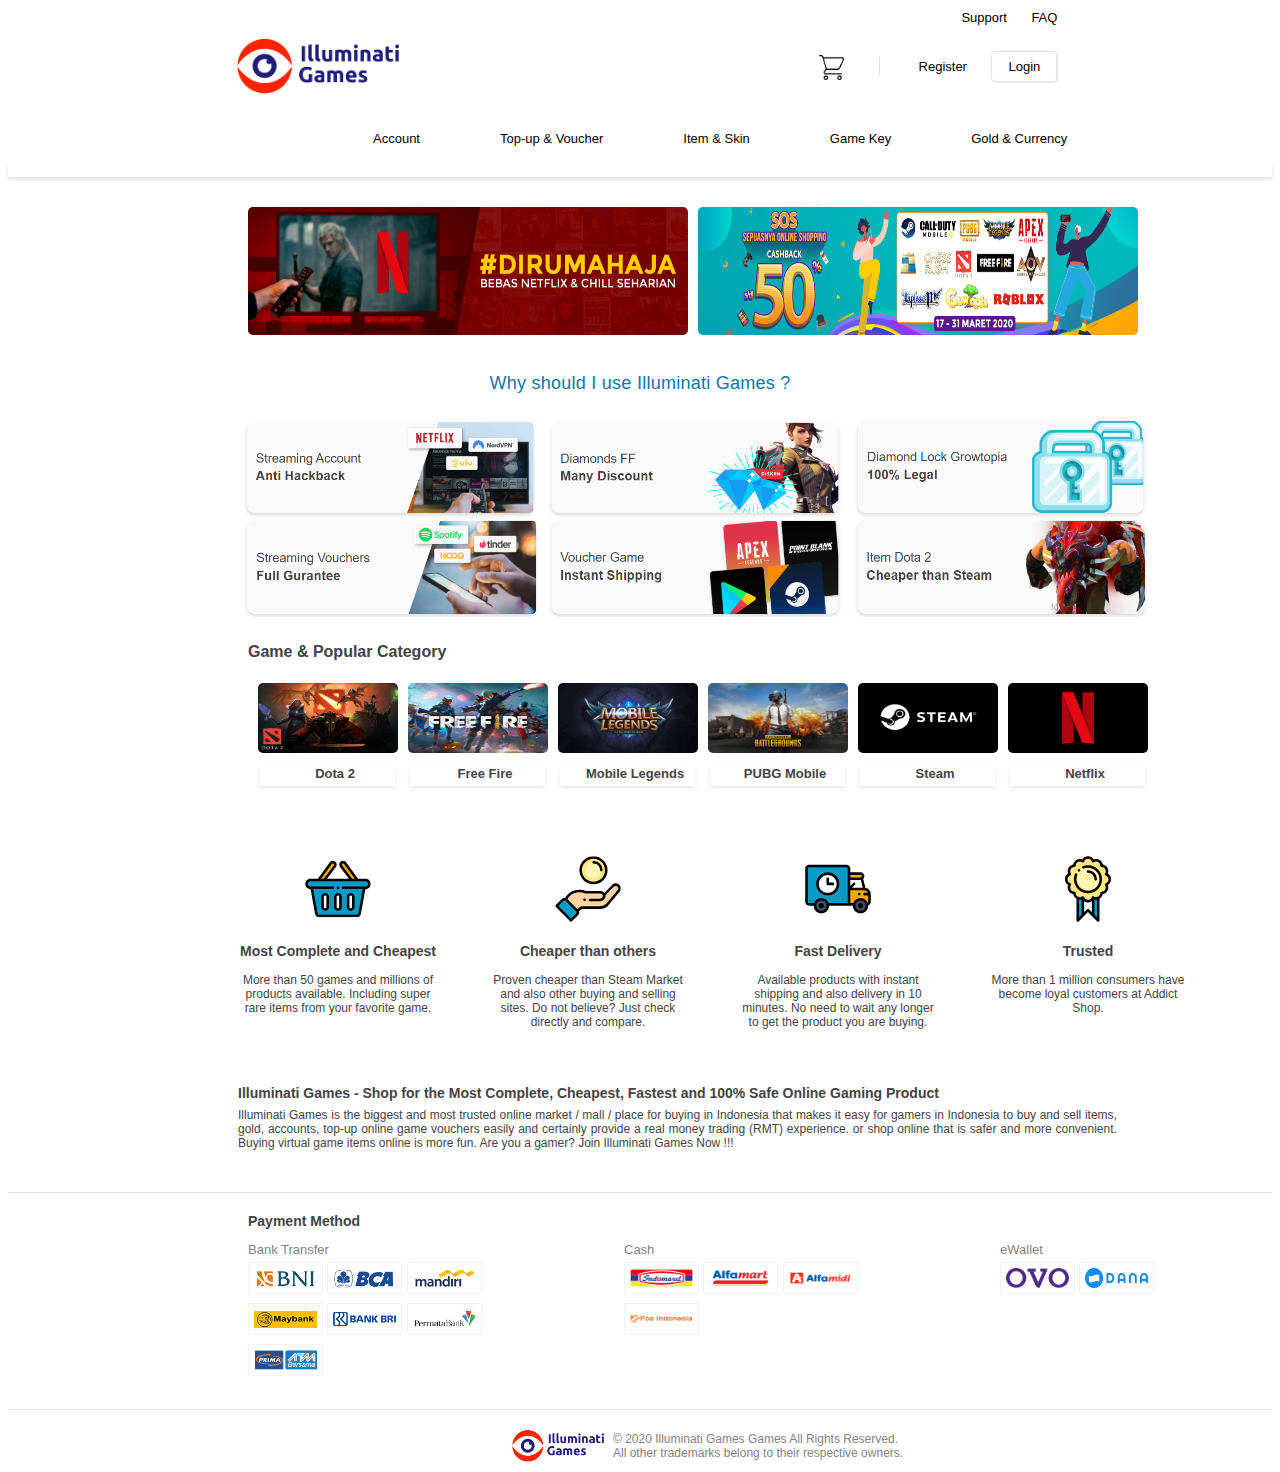
<file: index.html>
<!DOCTYPE html>
<html lang="en">
<head>
	<meta charset="UTF-8">
	<title>Illuminati Games</title>
	<script>document.write('<script src="http://' + (location.host || 'localhost').split(':')[0] + ':35729/livereload.js?snipver=1"></' + 'script>')</script>
	<link rel="shortcut icon" href="img/icon.png" />
	<link rel="stylesheet" type="text/css" href="css/style.css">
	<link rel="stylesheet" type="text/css" href="css/responsive.css">
	<link rel="stylesheet" type="text/css" href="css/banner-slide-index.css">
</head>
<body>
	<div class="container">
		<!-- HEADER -->
		<div class="header">
			<div class="header-top">
				<a href="support.html">Support</a>
				<a href="faq.html">FAQ</a>
			</div>
			<div class="header-left">
				<a href="index.html"><img src="img/illuminati-games.png" alt="illuminati-games"></a>
			</div>
			<div class="header-right">
				<a href="login.html"><img src="img/icon-cart.png" alt="login"></a> 
				<p class="vertical-line"></p>
				<a href="register.html" class="register">Register</a>
				<a href="login.html" class="login">Login</a>
			</div>
		</div>

		<!-- NAVBAR -->
		<div class="navbar">
			<div class="menu-1">
				<a href="account.html">Account</a>
			</div>
			<div class="menu-2">
				<a href="topup-voucher.html">Top-up & Voucher</a>
			</div>
			<div class="menu-3">
				<a href="item-skin.html">Item & Skin</a>
			</div>
			<div class="menu-4">
				<a href="game-key.html">Game Key</a>
			</div>
			<div class="menu-5">
				<a href="gold-currency.html">Gold & Currency</a>
			</div>
		</div>

		<!-- BOTTOM BORDER --> 
		<div id="border-limit">
			<p></p>
		</div>

		<!-- BANNER SLIDE -->
		<div class="slideshow">
			<div class="slide-left">
				<img class="slide" src="img/banner/banner-netflix.png" alt="net-flix">
				<img class="slide" src="img/banner/banner-ml.png" alt="mobile-legends">		
			</div>
			<div class="slide-right">
				<img class="slide2" src="img/banner/banner-ovo.png" alt="ovo">
				<img class="slide2" src="img/banner/banner-robux.png" alt="robux">
			</div>
		</div>

		<!-- REASON TEXT -->
		<div class="reason-border">
			<p>Why should I use Illuminati Games ?</p>
		</div>

		<!-- REASON BORDER PICTURE -->
		<div class="flex-border">
			<div class="border1">
				<div class="flex-1">
					<img src="img/flex-banner/flex1.png" alt="flex1">
				</div>
				<div class="flex-2">				
					<img src="img/flex-banner/flex2.png" alt="flex2">
				</div>
			</div>
			<div class="border2">
				<div class="flex-3">				
					<img src="img/flex-banner/flex3.png" alt="flex3">
				</div>
				<div class="flex-4">				
					<img src="img/flex-banner/flex4.png" alt="flex4">
				</div>
			</div>
			<div class="border3">
				<div class="flex-5">				
					<img src="img/flex-banner/flex5.png" alt="flex5">
				</div>
				<div class="flex-6">				
					<img src="img/flex-banner/flex6.png" alt="flex6">
				</div>
			</div>
		</div>
		
		<!-- CATEGORY -->
		<div class="category">
			<h4>Game & Popular Category</h4>
			<div class="list">
				<div class="image1">
					<a href="item-skin.html"><img src="img/top-category/dota-2.jpg" alt="dota2"></a>
					<p>Dota 2</p>
				</div>
				<div class="image2">
					<a href="account.html"><img src="img/top-category/free-fire.jpg" alt="free-fire"></a>
					<p>Free Fire</p>
				</div>
				<div class="image3">
					<a href="account.html"><img src="img/top-category/mobile-legends.jpg" alt="mobile-legends"></a>
					<p>Mobile Legends</p>
				</div>
				<div class="image4">
					<a href="account.html"><img src="img/top-category/pubg.jpg" alt="pubg"></a>
					<p>PUBG Mobile</p>
				</div>
				<div class="image5">
					<a href=""><img src="img/top-category/steam.jpg" alt="steam"></a>
					<p>Steam</p>
				</div>
				<div class="image6">
					<a href="topup-voucher.html"><img src="img/top-category/net-flix.png" alt="net-flix"></a>
					<p>Netflix</p>
				</div>
			</div>
		</div>

		<!-- TRUST -->
		<div class="trust">
			<div class="list1">
				<img src="img/advantage/cart.svg" alt="cart">
				<p class="title">Most Complete and Cheapest</p>
				<p class="desc">More than 50 games and millions of products available. Including super rare items from your favorite game.</p>
			</div>
			<div class="list2">
				<img src="img/advantage/cheap.svg" alt="cheap">
				<p class="title">Cheaper than others</p>
				<p class="desc">Proven cheaper than Steam Market and also other buying and selling sites. Do not believe? Just check directly and compare.</p>
			</div>
			<div class="list3">
				<img src="img/advantage/fast.svg" alt="fast">
				<p class="title">Fast Delivery</p>
				<p class="desc">Available products with instant shipping and also delivery in 10 minutes. No need to wait any longer to get the product you are buying.</p>
			</div>
			<div class="list4">
				<img src="img/advantage/trust.svg" alt="trust">
				<p class="title">Trusted</p>
				<p class="desc">More than 1 million consumers have become loyal customers at Addict Shop.</p>
			</div>
		</div>
		
		<!-- BRIEF INFO -->
		<div class="brief-info">
			<p class="title">Illuminati Games - Shop for the Most Complete, Cheapest, Fastest and 100% Safe Online Gaming Product</p>
			<p class="desc">Illuminati Games is the biggest and most trusted online market / mall / place for buying in Indonesia that makes it easy for gamers in Indonesia to buy and sell items, gold, accounts, top-up online game vouchers easily and certainly provide a real money trading (RMT) experience. or shop online that is safer and more convenient. Buying virtual game items online is more fun. Are you a gamer? Join Illuminati Games Now !!!</p>
		</div>
		
		<!-- FOOTER -->
		<div class="footer">
			<div class="payment">
				<p class="title">Payment Method</p>
				<div class="bank">
					<p>Bank Transfer</p>
					<img src="img/bank/bni.png" alt="bni">
					<img src="img/bank/bca.png" alt="bca">
					<img src="img/bank/mandiri.png" alt="mandiri">
					<img src="img/bank/maybank.png" alt="maybank">
					<img src="img/bank/bri.png" alt="maybank">
					<img src="img/bank/permatabank.png" alt="permatabank">
					<img src="img/bank/atm-bersama.png" alt="atm-bersama">
				</div>
				<div class="cash">
					<p>Cash</p>
					<img src="img/cash/logo-indomaret.png" alt="indomaret">
					<img src="img/cash/alfamart.png" alt="alfamart">
					<img src="img/cash/logo-alfamidi.png" alt="alfamidi">
					<img src="img/cash/logo-posindo.png" alt="pos-indo">
				</div>
				<div class="e-wallet">
					<p>eWallet</p>
					<img src="img/wallet/ovo.png" alt="ovo">
					<img src="img/wallet/dana.png" alt="dana">
				</div>
			</div>
			<!-- BRIEF US -->
			<div class="brief-us">
				<div class="logo">
					<a href="index.html"><img src="img/illuminati-footer.png" alt="illuminati-games"></a>
					<p class="about">&copy; 2020 Illuminati Games Games All Rights Reserved.<br>
					All other trademarks belong to their respective owners.</p>
				</div>
			</div>
		</div>
	</div>
	<script src="js/banner-slide-index.js"></script>
</body>
</html>
</file>
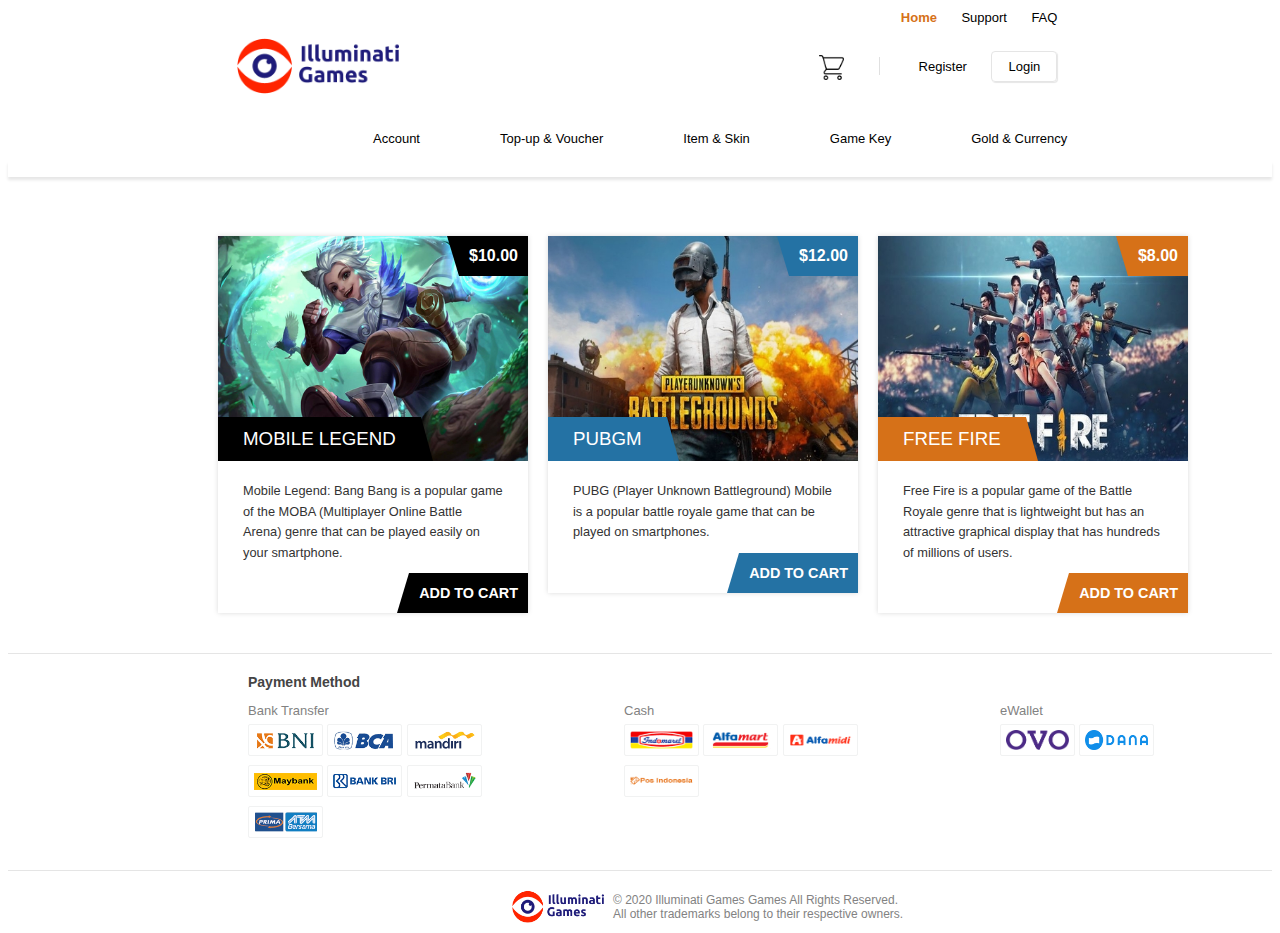
<file: account.html>
<!DOCTYPE html>
<html lang="en">
<head>
	<meta charset="UTF-8">
	<title>Illuminati Games</title>
	<script>document.write('<script src="http://' + (location.host || 'localhost').split(':')[0] + ':35729/livereload.js?snipver=1"></' + 'script>')</script>
	<link rel="shortcut icon" href="img/icon.png" />
	<link rel="stylesheet" type="text/css" href="css/style.css">
	<link rel="stylesheet" type="text/css" href="css/shop-cart.css">
	<link rel="stylesheet" type="text/css" href="css/responsive.css">
</head>
<body>
	<div class="container">
		<!-- HEADER -->
		<div class="header">
			<div class="header-top">
				<a class="home" href="index.html">Home</a>
				<a href="support.html">Support</a>
				<a href="faq.html">FAQ</a>
			</div>
			<div class="header-left">
				<a href="index.html"><img src="img/illuminati-games.png" alt="illuminati-games"></a>
			</div>
			<div class="header-right">
				<a href="login.html"><img src="img/icon-cart.png" alt="icon-cart"></a> 
				<p class="vertical-line"></p>
				<a href="register.html" class="register">Register</a>
				<a href="login.html" class="login">Login</a>
			</div>
		</div>

		<!-- NAVBAR -->
		<div class="navbar">
			<div class="menu-1">
				<a href="account.html">Account</a>
			</div>
			<div class="menu-2">
				<a href="topup-voucher.html">Top-up & Voucher</a>
			</div>
			<div class="menu-3">
				<a href="item-skin.html">Item & Skin</a>
			</div>
			<div class="menu-4">
				<a href="game-key.html">Game Key</a>
			</div>
			<div class="menu-5">
				<a href="gold-currency.html">Gold & Currency</a>
			</div>
		</div>

		<!-- BOTTOM BORDER --> 
		<div id="border-limit">
			<p></p>
		</div>

		<!-- ACCOUNT CART -->
		<div class="list-cart">
			<figure class="list">
			  <img src="img/account/mobile-legend.jpg" alt="mobile-legend"/>
			  <div class="price">$10.00</div>
			  <figcaption>
			    <h3>Mobile Legend</h3>
			    <p>
			      Mobile Legend: Bang Bang is a popular game of the MOBA (Multiplayer Online Battle Arena) genre that can be played easily on your smartphone.
			    </p><a href="#">Add to Cart</a>
			  </figcaption>
			</figure>
			<figure class="list blue">
			  <img src="img/account/pubgm.jpg" alt="pubgm"/>
			  <div class="price">$12.00</div>
			  <figcaption>
			    <h3>PUBGM</h3>
			    <p>
			      PUBG (Player Unknown Battleground) Mobile is a popular battle royale game that can be played on smartphones.
			    </p><a href="#">Add to Cart</a>
			  </figcaption>
			</figure>
			<figure class="list orange">
			  <img src="img/account/free-fire.jpg" alt="free-fire"/>
			  <div class="price">$8.00</div>
			  <figcaption>
			    <h3>Free Fire</h3>
			    <p>
			      Free Fire is a popular game of the Battle Royale genre that is lightweight but has an attractive graphical display that has hundreds of millions of users.
			    </p><a href="#">Add to Cart</a>
			  </figcaption>
			</figure>
		</div>

		<!-- FOOTER -->
		<div class="footer">
			<div class="payment">
				<p class="title">Payment Method</p>
				<div class="bank">
					<p>Bank Transfer</p>
					<img src="img/bank/bni.png" alt="bni">
					<img src="img/bank/bca.png" alt="bca">
					<img src="img/bank/mandiri.png" alt="mandiri">
					<img src="img/bank/maybank.png" alt="maybank">
					<img src="img/bank/bri.png" alt="maybank">
					<img src="img/bank/permatabank.png" alt="permatabank">
					<img src="img/bank/atm-bersama.png" alt="atm-bersama">
				</div>
				<div class="cash">
					<p>Cash</p>
					<img src="img/cash/logo-indomaret.png" alt="indomaret">
					<img src="img/cash/alfamart.png" alt="alfamart">
					<img src="img/cash/logo-alfamidi.png" alt="alfamidi">
					<img src="img/cash/logo-posindo.png" alt="pos-indo">
				</div>
				<div class="e-wallet">
					<p>eWallet</p>
					<img src="img/wallet/ovo.png" alt="ovo">
					<img src="img/wallet/dana.png" alt="dana">
				</div>
			</div>
			<!-- BRIEF US -->
			<div class="brief-us">
				<div class="logo">
					<a href="index.html"><img src="img/illuminati-footer.png" alt="illuminati-games"></a>
					<p class="about">&copy; 2020 Illuminati Games Games All Rights Reserved.<br>
					All other trademarks belong to their respective owners.</p>
				</div>
			</div>
		</div>
	</div>
</body>
</html>
</file>
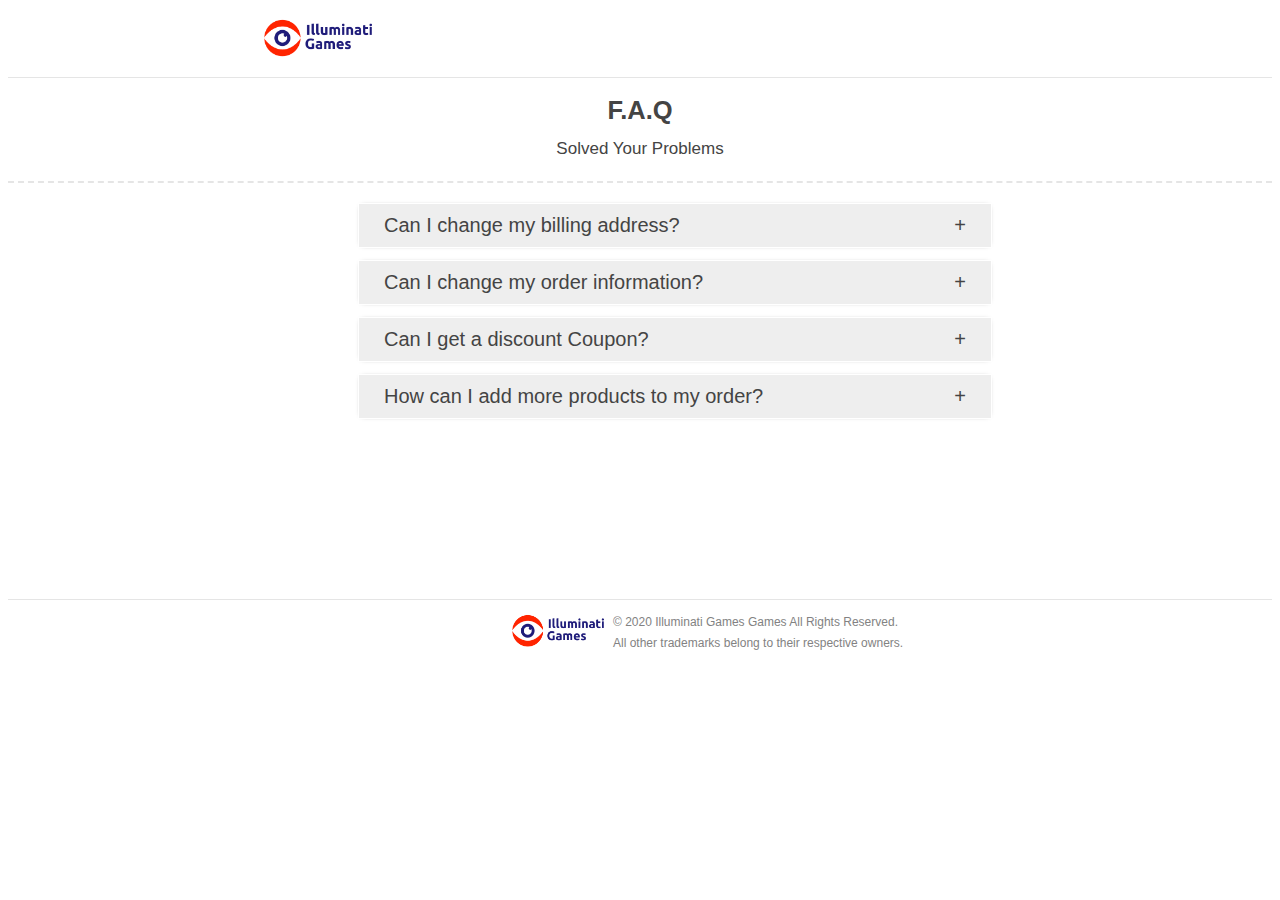
<file: faq.html>
<!DOCTYPE html>
<html lang="en">
<head>
  <meta charset="UTF-8">
  <title>Illuminati Games</title>
  <script>document.write('<script src="http://' + (location.host || 'localhost').split(':')[0] + ':35729/livereload.js?snipver=1"></' + 'script>')</script>
  <link rel="stylesheet" type="text/css" href="css/faq.css">
  <link rel="shortcut icon" href="img/icon.png" />
</head>
<body>
  <div class="container">
    <!-- HEADER -->
    <div class="header">
      <a href="index.html"><img class="logo" src="img/illuminati-games.png" alt="illuminati-games"></a>
    </div>

    <!-- BREAK -->
    <div class="border-header"></div>
    
    <!-- FAQ -->
    <div class="faq-title">
      <h2>F.A.Q</h2>
      <p>Solved Your Problems</p>
    </div>
    
    <div class="list-wrapper">
        <button class="list">Can I change my billing address?</button>
        <div class="details">
          <p>Yes you can, provided your order has not been shipped. Mail us at cs.illuminati@games.com to change your order information. Please note that after your order is shipped you cannot change any details on your order.</p>
        </div>
    </div>
    <div class="list-wrapper">
        <button class="list">Can I change my order information?</button>
        <div class="details">
          <p>Mail us at cs.illuminati@games.com to change your order information. Please note that after your order is shipped you cannot change any details on your order.</p>
        </div>
    </div>
    <div class="list-wrapper">
        <button class="list">Can I get a discount Coupon?</button>
        <div class="details">
            <p>If you have received any discount Coupon on your email, you may use the same. You also have access to the Sale Section on the Website. Apart from that, there are no discount Offers currently available.
            </p>
        </div>
    </div>
    <div class="list-wrapper">
        <button class="list">How can I add more products to my order?</button>
        <div class="details">
            <p>Mail us at cs.illuminati@games.com & to add more products to your order before your order is shipped.
            </p>
        </div>
    </div>

    <!-- FOOTER -->
    <div class="footer">
      <div class="brief-us">
        <div class="logo">
          <a href="index.html"><img src="img/illuminati-footer.png" alt="illuminati-games"></a>
          <p class="about">&copy; 2020 Illuminati Games Games All Rights Reserved.<br>
          All other trademarks belong to their respective owners.</p>
        </div>
      </div>
    </div>
  </div>
  <script src="js/faq.js"></script>
</body>
</html>
</file>
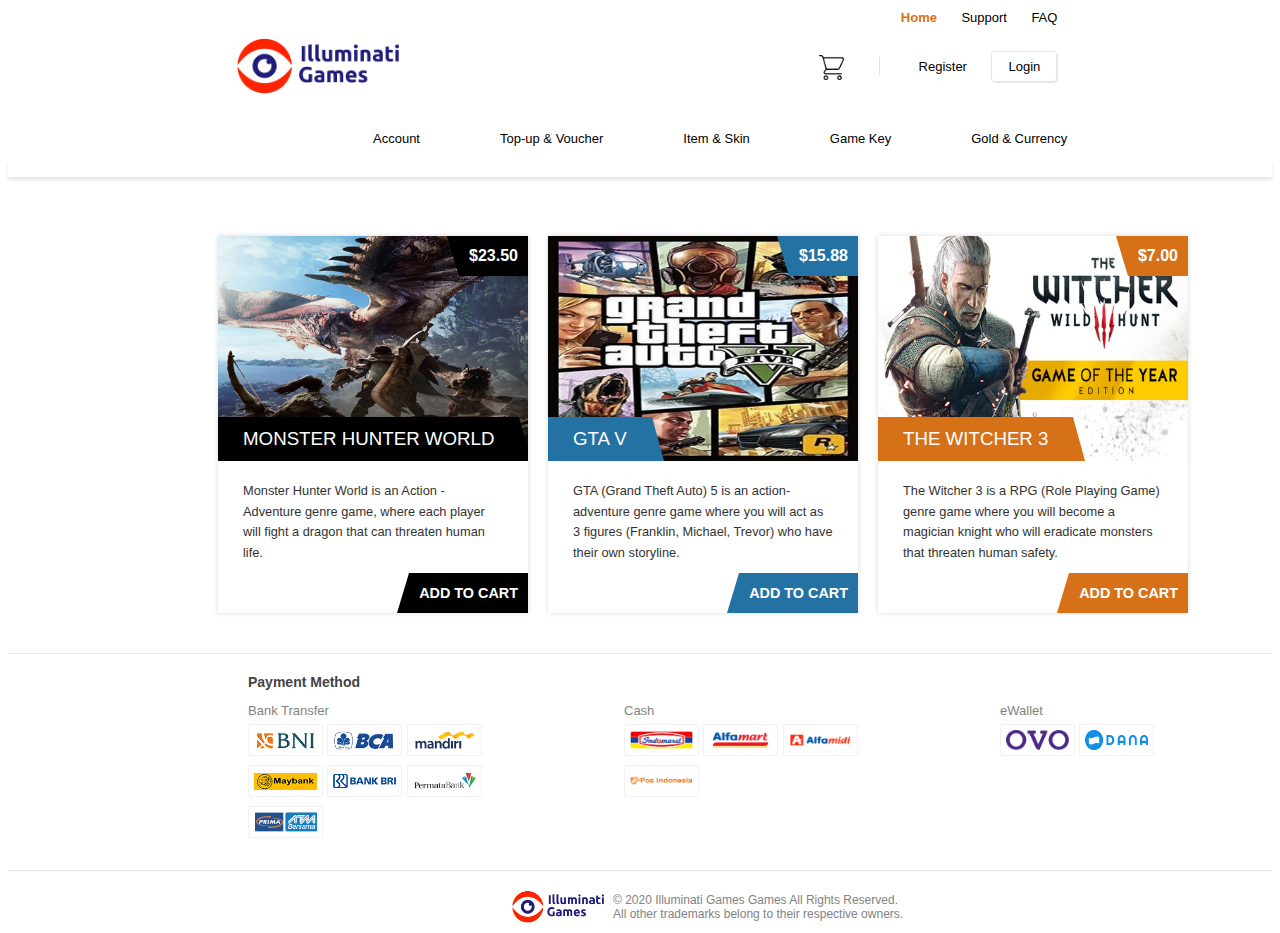
<file: game-key.html>
<!DOCTYPE html>
<html lang="en">
<head>
	<meta charset="UTF-8">
	<title>Illuminati Games</title>
	<script>document.write('<script src="http://' + (location.host || 'localhost').split(':')[0] + ':35729/livereload.js?snipver=1"></' + 'script>')</script>
	<link rel="shortcut icon" href="img/icon.png" />
	<link rel="stylesheet" type="text/css" href="css/style.css">
	<link rel="stylesheet" type="text/css" href="css/shop-cart.css">
	<link rel="stylesheet" type="text/css" href="css/responsive.css">
</head>
<body>
	<div class="container">
		<!-- HEADER -->
		<div class="header">
			<div class="header-top">
				<a class="home" href="index.html">Home</a>
				<a href="support.html">Support</a>
				<a href="faq.html">FAQ</a>
			</div>
			<div class="header-left">
				<a href="index.html"><img src="img/illuminati-games.png" alt="illuminati-games"></a>
			</div>
			<div class="header-right">
				<a href="login.html"><img src="img/icon-cart.png" alt="Cart"></a> 
				<p class="vertical-line"></p>
				<a href="register.html" class="register">Register</a>
				<a href="login.html" class="login">Login</a>
			</div>
		</div>

		<!-- NAVBAR -->
		<div class="navbar">
			<div class="menu-1">
				<a href="account.html">Account</a>
			</div>
			<div class="menu-2">
				<a href="topup-voucher.html">Top-up & Voucher</a>
			</div>
			<div class="menu-3">
				<a href="item-skin.html">Item & Skin</a>
			</div>
			<div class="menu-4">
				<a href="game-key.html">Game Key</a>
			</div>
			<div class="menu-5">
				<a href="gold-currency.html">Gold & Currency</a>
			</div>
		</div>

		<!-- BOTTOM BORDER --> 
		<div id="border-limit">
			<p></p>
		</div>

		<!-- ACCOUNT CART -->
		<div class="list-cart">
			<figure class="list">
			  <img src="img/game-key/mhw.jpg" alt="mhw"/>
			  <div class="price">$23.50</div>
			  <figcaption>
			    <h3>Monster Hunter World</h3>
			    <p>
			      Monster Hunter World is an Action - Adventure genre game, where each player will fight a dragon that can threaten human life.
			    </p><a href="#">Add to Cart</a>
			  </figcaption>
			</figure>
			<figure class="list blue">
			  <img src="img/game-key/gtav.jpg" alt="gtav"/>
			  <div class="price">$15.88</div>
			  <figcaption>
			    <h3>GTA V</h3>
			    <p>
			      GTA (Grand Theft Auto) 5 is an action-adventure genre game where you will act as 3 figures (Franklin, Michael, Trevor) who have their own storyline.
			    </p><a href="#">Add to Cart</a>
			  </figcaption>
			</figure>
			<figure class="list orange">
			  <img src="img/game-key/witcher3.jpg" alt="the-witcher-3"/>
			  <div class="price">$7.00</div>
			  <figcaption>
			    <h3>The Witcher 3</h3>
			    <p>
			      The Witcher 3 is a RPG (Role Playing Game) genre game where you will become a magician knight who will eradicate monsters that threaten human safety.
			    </p><a href="#">Add to Cart</a>
			  </figcaption>
			</figure>
		</div>

		<!-- FOOTER -->
		<div class="footer">
			<div class="payment">
				<p class="title">Payment Method</p>
				<div class="bank">
					<p>Bank Transfer</p>
					<img src="img/bank/bni.png" alt="bni">
					<img src="img/bank/bca.png" alt="bca">
					<img src="img/bank/mandiri.png" alt="mandiri">
					<img src="img/bank/maybank.png" alt="maybank">
					<img src="img/bank/bri.png" alt="maybank">
					<img src="img/bank/permatabank.png" alt="permatabank">
					<img src="img/bank/atm-bersama.png" alt="atm-bersama">
				</div>
				<div class="cash">
					<p>Cash</p>
					<img src="img/cash/logo-indomaret.png" alt="indomaret">
					<img src="img/cash/alfamart.png" alt="alfamart">
					<img src="img/cash/logo-alfamidi.png" alt="alfamidi">
					<img src="img/cash/logo-posindo.png" alt="pos-indo">
				</div>
				<div class="e-wallet">
					<p>eWallet</p>
					<img src="img/wallet/ovo.png" alt="ovo">
					<img src="img/wallet/dana.png" alt="dana">
				</div>
			</div>
			<!-- BRIEF US -->
			<div class="brief-us">
				<div class="logo">
					<a href="index.html"><img src="img/illuminati-footer.png" alt="illuminati-games"></a>
					<p class="about">&copy; 2020 Illuminati Games Games All Rights Reserved.<br>
					All other trademarks belong to their respective owners.</p>
				</div>
			</div>
		</div>
	</div>
	<script src="js/banner-slide-index.js"></script>
</body>
</html>
</file>
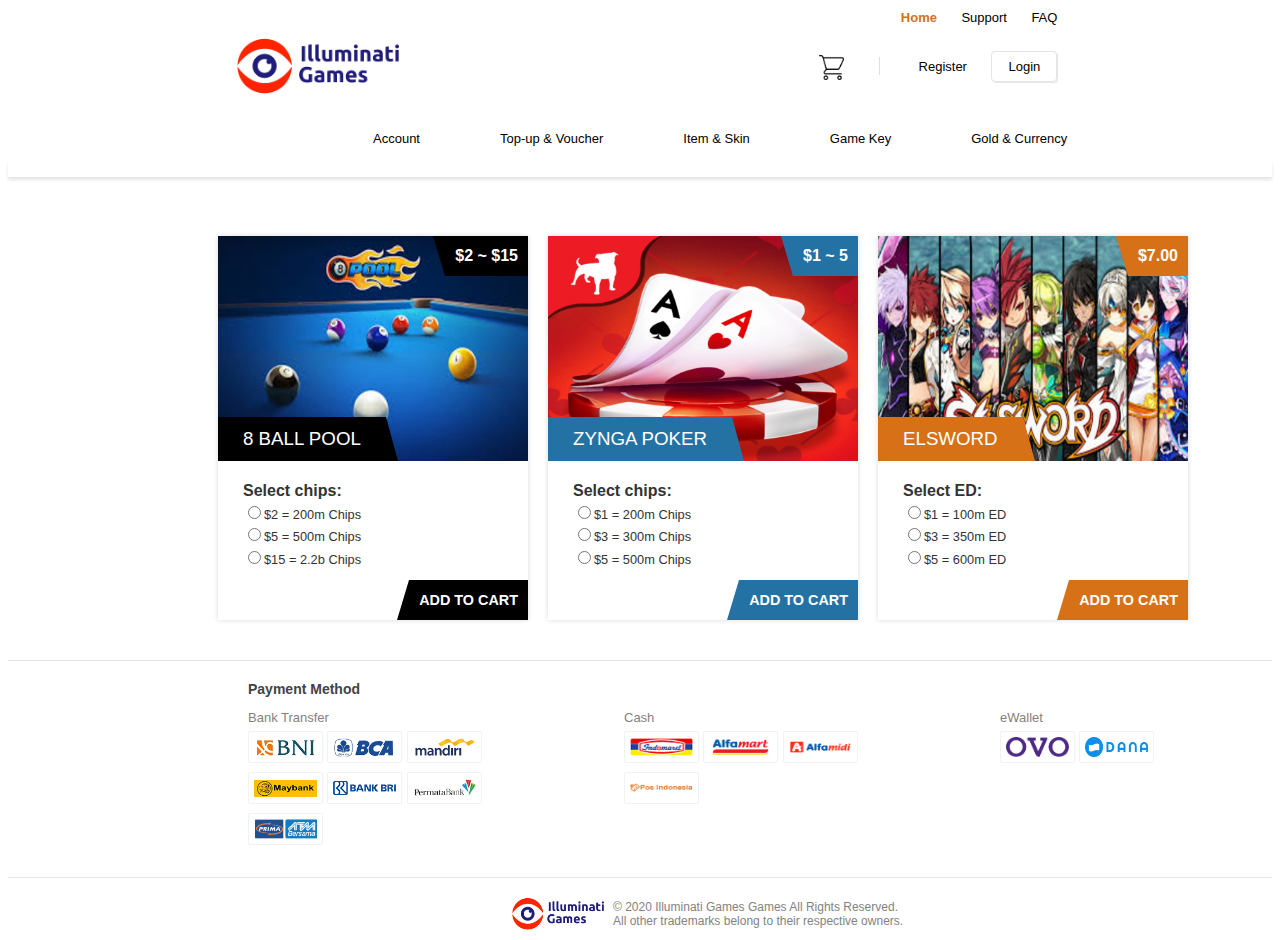
<file: gold-currency.html>
<!DOCTYPE html>
<html lang="en">
<head>
	<meta charset="UTF-8">
	<title>Illuminati Games</title>
	<script>document.write('<script src="http://' + (location.host || 'localhost').split(':')[0] + ':35729/livereload.js?snipver=1"></' + 'script>')</script>
	<link rel="shortcut icon" href="img/icon.png" />
	<link rel="stylesheet" type="text/css" href="css/style.css">
	<link rel="stylesheet" type="text/css" href="css/shop-cart.css">
	<link rel="stylesheet" type="text/css" href="css/responsive.css">
</head>
<body>
	<div class="container">
		<!-- HEADER -->
		<div class="header">
			<div class="header-top">
				<a class="home" href="index.html">Home</a>
				<a href="support.html">Support</a>
				<a href="faq.html">FAQ</a>
			</div>
			<div class="header-left">
				<a href="index.html"><img src="img/illuminati-games.png" alt="illuminati-games"></a>
			</div>
			<div class="header-right">
				<a href="login.html"><img src="img/icon-cart.png" alt="Cart"></a> 
				<p class="vertical-line"></p>
				<a href="register.html" class="register">Register</a>
				<a href="login.html" class="login">Login</a>
			</div>
		</div>

		<!-- NAVBAR -->
		<div class="navbar">
			<div class="menu-1">
				<a href="account.html">Account</a>
			</div>
			<div class="menu-2">
				<a href="topup-voucher.html">Top-up & Voucher</a>
			</div>
			<div class="menu-3">
				<a href="item-skin.html">Item & Skin</a>
			</div>
			<div class="menu-4">
				<a href="game-key.html">Game Key</a>
			</div>
			<div class="menu-5">
				<a href="gold-currency.html">Gold & Currency</a>
			</div>
		</div>

		<!-- BOTTOM BORDER --> 
		<div id="border-limit">
			<p></p>
		</div>

		<!-- ACCOUNT CART -->
		<div class="list-cart">
			<figure class="list">
			  <img src="img/gold-currency/8ball.jpg" alt="8-ball"/>
			  <div class="price">$2 ~ $15</div>
			  <figcaption>
			    <h3>8 Ball Pool</h3>
			    <p>
			    <label>Select chips:</label><br>
				<input type="radio" name="chips" value="2">$2 = 200m Chips<br>
				<input type="radio" name="chips" value="5">$5 = 500m Chips<br>
				<input type="radio" name="chips" value="15">$15 = 2.2b Chips
			    </p><a href="#">Add to Cart</a>
			  </figcaption>
			</figure>
			<figure class="list blue">
			  <img src="img/gold-currency/poker.jpg" alt="zynga-poker"/>
			  <div class="price">$1 ~ 5</div>
			  <figcaption>
			  	<h3>Zynga Poker</h3>
			    <p>
			    <label>Select chips:</label><br>
				<input type="radio" name="chips2" value="1">$1 = 200m Chips<br>
				<input type="radio" name="chips2" value="3">$3 = 300m Chips<br>
				<input type="radio" name="chips2" value="5">$5 = 500m Chips
			    </p><a href="#">Add to Cart</a>
			  </figcaption>
			</figure>
			<figure class="list orange">
			  <img src="img/gold-currency/elsword.jpg" alt="elsword"/>
			  <div class="price">$7.00</div>
			  <figcaption>
			  	<h3>Elsword</h3>
			    <p>
			    <label>Select ED:</label><br>
				<input type="radio" name="ed" value="1">$1 = 100m ED<br>
				<input type="radio" name="ed" value="3">$3 = 350m ED<br>
				<input type="radio" name="ed" value="5">$5 = 600m ED
			    </p><a href="#">Add to Cart</a>
			  </figcaption>
			</figure>
		</div>

		<!-- FOOTER -->
		<div class="footer">
			<div class="payment">
				<p class="title">Payment Method</p>
				<div class="bank">
					<p>Bank Transfer</p>
					<img src="img/bank/bni.png" alt="bni">
					<img src="img/bank/bca.png" alt="bca">
					<img src="img/bank/mandiri.png" alt="mandiri">
					<img src="img/bank/maybank.png" alt="maybank">
					<img src="img/bank/bri.png" alt="maybank">
					<img src="img/bank/permatabank.png" alt="permatabank">
					<img src="img/bank/atm-bersama.png" alt="atm-bersama">
				</div>
				<div class="cash">
					<p>Cash</p>
					<img src="img/cash/logo-indomaret.png" alt="indomaret">
					<img src="img/cash/alfamart.png" alt="alfamart">
					<img src="img/cash/logo-alfamidi.png" alt="alfamidi">
					<img src="img/cash/logo-posindo.png" alt="pos-indo">
				</div>
				<div class="e-wallet">
					<p>eWallet</p>
					<img src="img/wallet/ovo.png" alt="ovo">
					<img src="img/wallet/dana.png" alt="dana">
				</div>
			</div>
			<!-- BRIEF US -->
			<div class="brief-us">
				<div class="logo">
					<a href="index.html"><img src="img/illuminati-footer.png" alt="illuminati-games"></a>
					<p class="about">&copy; 2020 Illuminati Games Games All Rights Reserved.<br>
					All other trademarks belong to their respective owners.</p>
				</div>
			</div>
		</div>
	</div>
	<script src="js/banner-slide-index.js"></script>
</body>
</html>
</file>
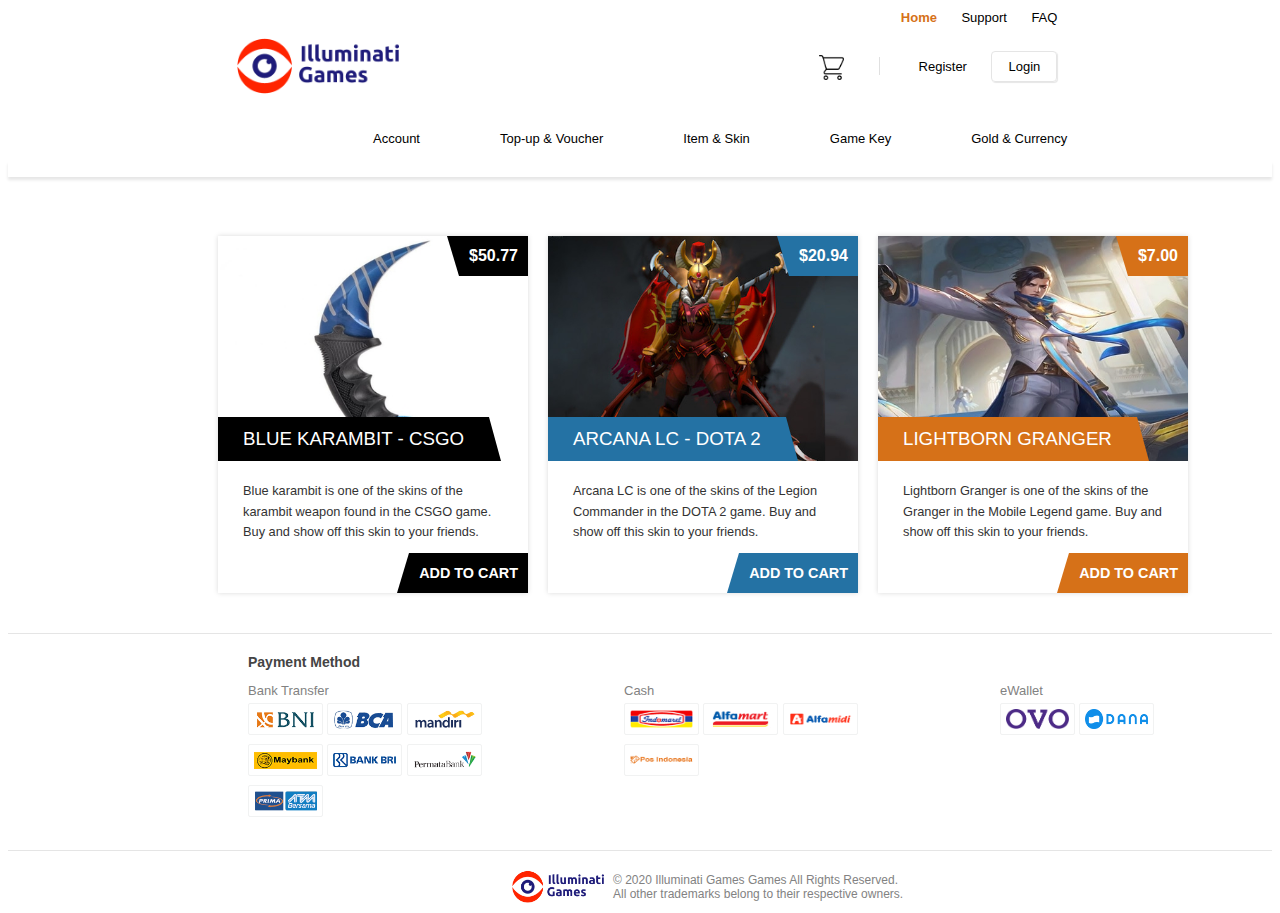
<file: item-skin.html>
<!DOCTYPE html>
<html lang="en">
<head>
	<meta charset="UTF-8">
	<title>Illuminati Games</title>
	<script>document.write('<script src="http://' + (location.host || 'localhost').split(':')[0] + ':35729/livereload.js?snipver=1"></' + 'script>')</script>
	<link rel="shortcut icon" href="img/icon.png" />
	<link rel="stylesheet" type="text/css" href="css/style.css">
	<link rel="stylesheet" type="text/css" href="css/shop-cart.css">
	<link rel="stylesheet" type="text/css" href="css/responsive.css">
</head>
<body>
	<div class="container">
		<!-- HEADER -->
		<div class="header">
			<div class="header-top">
				<a class="home" href="index.html">Home</a>
				<a href="support.html">Support</a>
				<a href="faq.html">FAQ</a>
			</div>
			<div class="header-left">
				<a href="index.html"><img src="img/illuminati-games.png" alt="illuminati-games"></a>
			</div>
			<div class="header-right">
				<a href="login.html"><img src="img/icon-cart.png" alt="Cart"></a> 
				<p class="vertical-line"></p>
				<a href="register.html" class="register">Register</a>
				<a href="login.html" class="login">Login</a>
			</div>
		</div>

		<!-- NAVBAR -->
		<div class="navbar">
			<div class="menu-1">
				<a href="account.html">Account</a>
			</div>
			<div class="menu-2">
				<a href="topup-voucher.html">Top-up & Voucher</a>
			</div>
			<div class="menu-3">
				<a href="item-skin.html">Item & Skin</a>
			</div>
			<div class="menu-4">
				<a href="game-key.html">Game Key</a>
			</div>
			<div class="menu-5">
				<a href="gold-currency.html">Gold & Currency</a>
			</div>
		</div>

		<!-- BOTTOM BORDER --> 
		<div id="border-limit">
			<p></p>
		</div>

		<!-- ACCOUNT CART -->
		<div class="list-cart">
			<figure class="list">
			  <img src="img/item-skin/karambit.jpg" alt="karambit"/>
			  <div class="price">$50.77</div>
			  <figcaption>
			    <h3>Blue Karambit - CSGO</h3>
			    <p>
			      Blue karambit is one of the skins of the karambit weapon found in the CSGO game. Buy and show off this skin to your friends.
			    </p><a href="#">Add to Cart</a>
			  </figcaption>
			</figure>
			<figure class="list blue">
			  <img src="img/item-skin/arcana-lc.jpg" alt="arcana-lc"/>
			  <div class="price">$20.94</div>
			  <figcaption>
			    <h3>Arcana LC - Dota 2</h3>
			    <p>
			      Arcana LC is one of the skins of the Legion Commander  in the DOTA 2 game. Buy and show off this skin to your friends.
			    </p><a href="#">Add to Cart</a>
			  </figcaption>
			</figure>
			<figure class="list orange">
			  <img src="img/item-skin/lightborn.jpg" alt="lightborn"/>
			  <div class="price">$7.00</div>
			  <figcaption>
			    <h3>Lightborn Granger</h3>
			    <p>
			      Lightborn Granger is one of the skins of the Granger  in the Mobile Legend game. Buy and show off this skin to your friends.
			    </p><a href="#">Add to Cart</a>
			  </figcaption>
			</figure>
		</div>

		<!-- FOOTER -->
		<div class="footer">
			<div class="payment">
				<p class="title">Payment Method</p>
				<div class="bank">
					<p>Bank Transfer</p>
					<img src="img/bank/bni.png" alt="bni">
					<img src="img/bank/bca.png" alt="bca">
					<img src="img/bank/mandiri.png" alt="mandiri">
					<img src="img/bank/maybank.png" alt="maybank">
					<img src="img/bank/bri.png" alt="maybank">
					<img src="img/bank/permatabank.png" alt="permatabank">
					<img src="img/bank/atm-bersama.png" alt="atm-bersama">
				</div>
				<div class="cash">
					<p>Cash</p>
					<img src="img/cash/logo-indomaret.png" alt="indomaret">
					<img src="img/cash/alfamart.png" alt="alfamart">
					<img src="img/cash/logo-alfamidi.png" alt="alfamidi">
					<img src="img/cash/logo-posindo.png" alt="pos-indo">
				</div>
				<div class="e-wallet">
					<p>eWallet</p>
					<img src="img/wallet/ovo.png" alt="ovo">
					<img src="img/wallet/dana.png" alt="dana">
				</div>
			</div>
			<!-- BRIEF US -->
			<div class="brief-us">
				<div class="logo">
					<a href="index.html"><img src="img/illuminati-footer.png" alt="illuminati-games"></a>
					<p class="about">&copy; 2020 Illuminati Games Games All Rights Reserved.<br>
					All other trademarks belong to their respective owners.</p>
				</div>
			</div>
		</div>
	</div>
	<script src="js/banner-slide-index.js"></script>
</body>
</html>
</file>
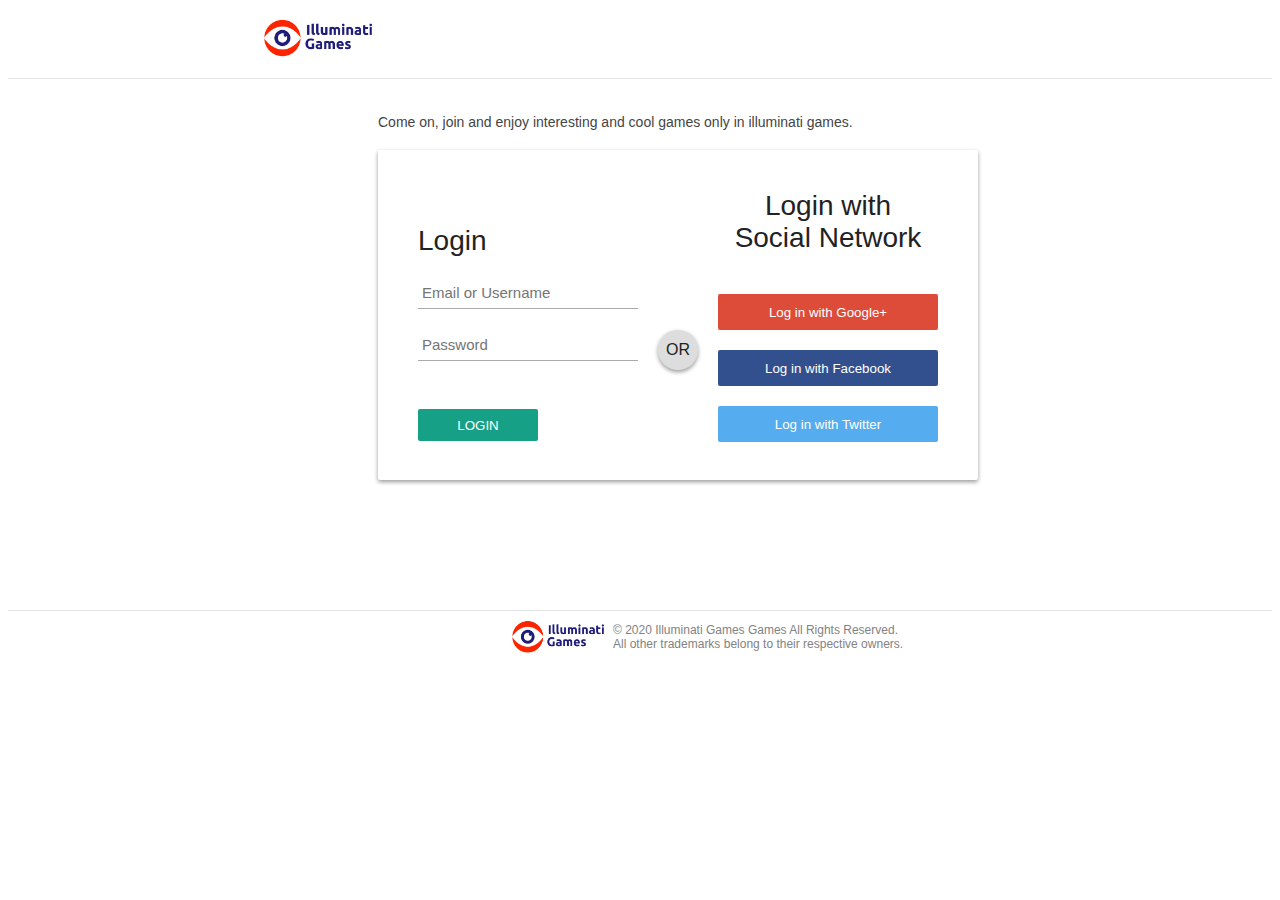
<file: login.html>
<!DOCTYPE html>
<html lang="en">
<head>
	<meta charset="UTF-8">
	<title>Illuminati Games</title>
	<script>document.write('<script src="http://' + (location.host || 'localhost').split(':')[0] + ':35729/livereload.js?snipver=1"></' + 'script>')</script>
	<link rel="stylesheet" type="text/css" href="css/login.css">
	<link rel="shortcut icon" href="img/icon.png" />
</head>
<body>
	<div class="container">
		<!-- HEADER -->
		<div class="header">
			<a href="index.html"><img class="logo" src="img/illuminati-games.png" alt="illuminati-games"></a>
		</div>

		<!-- BREAK -->
		<div class="border-header"></div>

		<p class="title-desc">Come on, join and enjoy interesting and cool games only in illuminati games.</p>
		
		<!-- login FORM -->
		<div id="login-form">
			<div class="left">
		    <h1>Login</h1>
			    <input type="text" name="username" placeholder="Email or Username"/>
			    <input type="password" name="password" placeholder="Password"/>
			    <input type="submit" name="signup_submit" value="login"/>
		  	</div>
		  	<div class="right">
			    <span class="loginwith">Login with<br/>Social Network</span>
			    <button class="social-signin google">Log in with Google+</button>
			    <button class="social-signin facebook">Log in with Facebook</button>
			    <button class="social-signin twitter">Log in with Twitter</button>
		  	</div>
		  <div class="or">OR</div>
		</div>
		
		<!-- FOOTER -->
		<div class="footer">
			<div class="brief-us">
				<div class="logo">
					<a href="index.html"><img src="img/illuminati-footer.png" alt="illuminati-games"></a>
					<p class="about">&copy; 2020 Illuminati Games Games All Rights Reserved.<br>
					All other trademarks belong to their respective owners.</p>
				</div>
			</div>
		</div>
	</div>
</body>
</html>
</file>
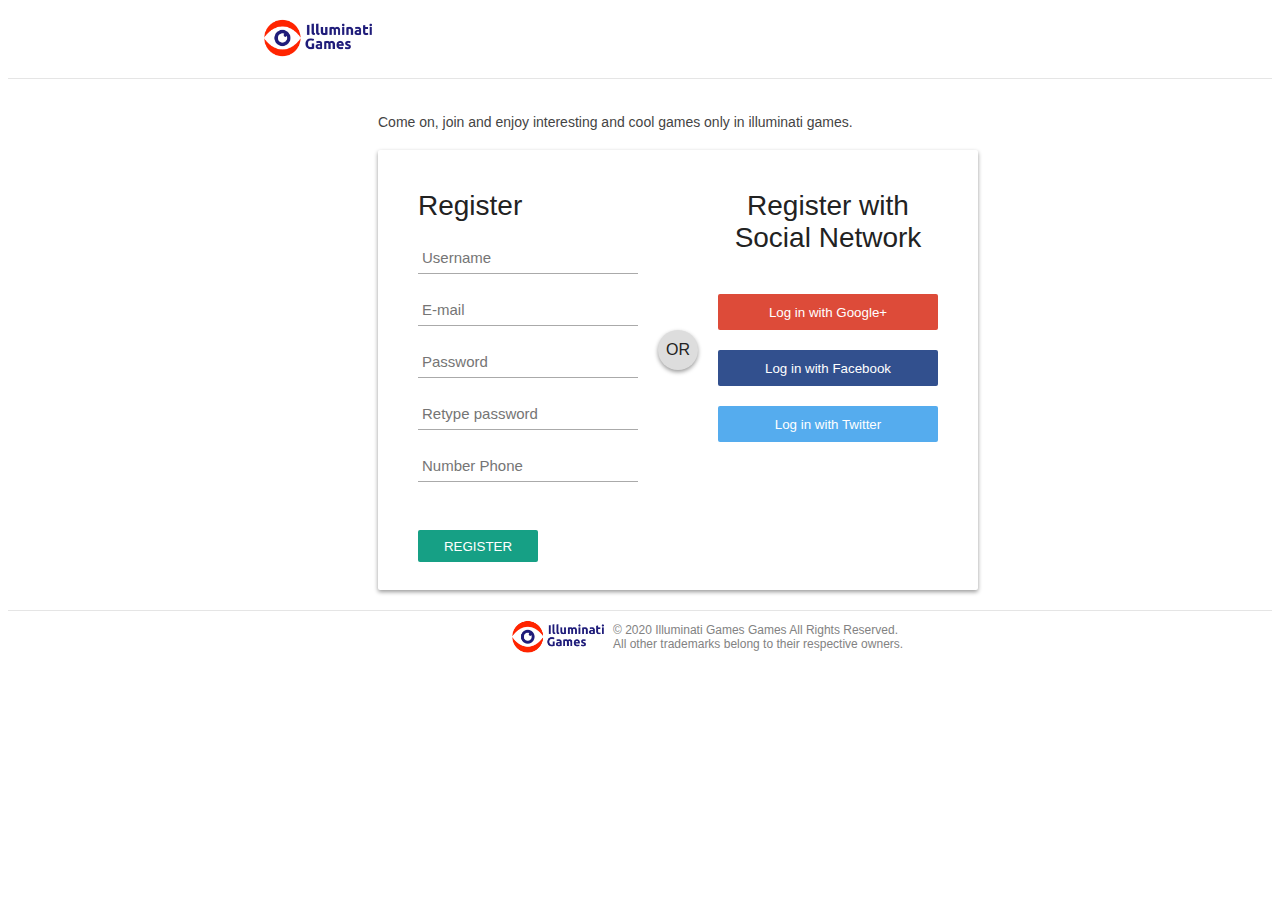
<file: register.html>
<!DOCTYPE html>
<html lang="en">
<head>
	<meta charset="UTF-8">
	<title>Illuminati Games</title>
	<script>document.write('<script src="http://' + (location.host || 'localhost').split(':')[0] + ':35729/livereload.js?snipver=1"></' + 'script>')</script>
	<link rel="stylesheet" type="text/css" href="css/register.css">
	<link rel="shortcut icon" href="img/icon.png" />
	<script type="text/javascript" src="js/jquery-3.5.0.min.js"></script>
    <script type="text/javascript" src="js/jquery.validate.min.js"></script>
</head>
<body>
	<div class="container">
		<!-- HEADER -->
		<div class="header">
			<a href="index.html"><img class="logo" src="img/illuminati-games.png" alt="illuminati-games"></a>
		</div>

		<!-- BREAK -->
		<div class="border-header"></div>

		<p class="title-desc">Come on, join and enjoy interesting and cool games only in illuminati games.</p>
		
		<!-- REGISTER FORM -->
		<div id="register-form">
			<div class="left">
		    <h1>Register</h1>
		    <form id="register">
			    <input type="text" name="username" placeholder="Username" class="required" title="Please input username..." />
			    <input type="text" name="email" placeholder="E-mail" class="required" title="Please input email..."/>
			    <input type="password" name="password" placeholder="Password" class="required" title="Please input password..."/>
			    <input type="password" name="password2" placeholder="Retype password" class="required" title="Please input password..."/>
			    <input type="text" name="phone" placeholder="Number Phone" class="required"/>
			    <input type="submit" name="signup_submit" value="Register"/>
			</form>
		  	</div>
		  	<div class="right">
			    <span class="registerwith">Register with<br/>Social Network</span>
			    <button class="social-signin google">Log in with Google+</button>
			    <button class="social-signin facebook">Log in with Facebook</button>
			    <button class="social-signin twitter">Log in with Twitter</button>
		  	</div>
		  <div class="or">OR</div>
		</div>
		
		<!-- FOOTER -->
		<div class="footer">
			<div class="brief-us">
				<div class="logo">
					<a href="index.html"><img src="img/illuminati-footer.png" alt="illuminati-games"></a>
					<p class="about">&copy; 2020 Illuminati Games Games All Rights Reserved.<br>
					All other trademarks belong to their respective owners.</p>
				</div>
			</div>
		</div>
	</div>
	<script type="text/javascript">
       $(document).ready(function(){
          $("#register").validate();
       });
    </script>
</body>
</html>
</file>
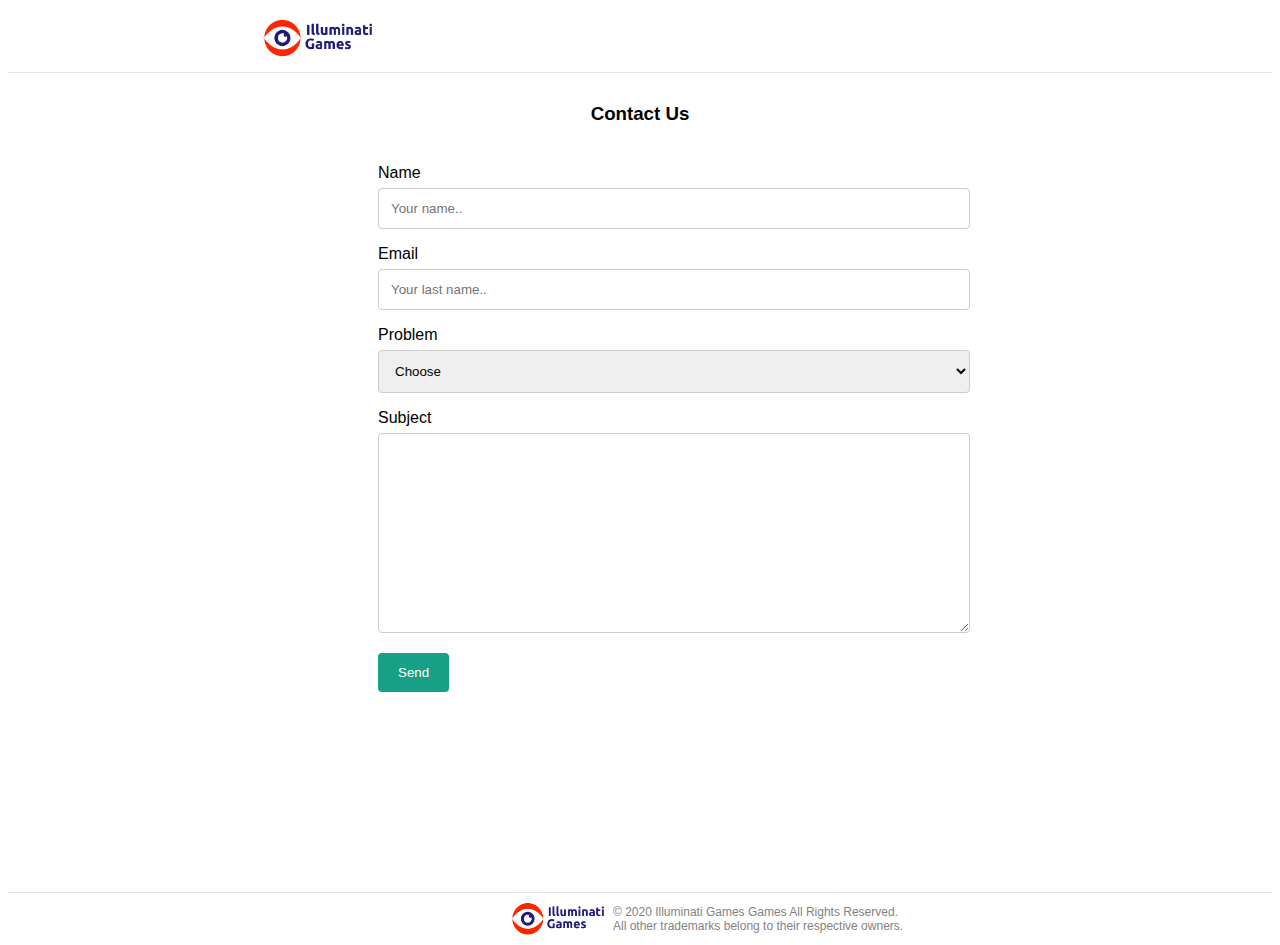
<file: support.html>
<!DOCTYPE html>
<html lang="en">
<head>
	<meta charset="UTF-8">
	<title>Illuminati Games</title>
	<script>document.write('<script src="http://' + (location.host || 'localhost').split(':')[0] + ':35729/livereload.js?snipver=1"></' + 'script>')</script>
	<link rel="stylesheet" type="text/css" href="css/support.css">
	<link rel="shortcut icon" href="img/icon.png" />
</head>
<body>
	<div class="container">
		<!-- HEADER -->
		<div class="header">
			<a href="index.html"><img class="logo" src="img/illuminati-games.png" alt="illuminati-games"></a>
		</div>

		<!-- BREAK -->
		<div class="border-header"></div>
		
		<!-- CONTACT US -->
		<h3>Contact Us</h3>

		<div class="contact-us">
		  <form>
		    <label for="name">Name</label>
		    <input type="text" id="name" name="name" placeholder="Your name..">

		    <label for="email">Email</label>
		    <input type="text" id="email" name="lastname" placeholder="Your last name..">

		    <label for="country">Problem</label>
		    <select id="country" name="country">
		    	<option value="account">Choose</option>
		      	<option value="account">Account</option>
		      	<option value="refund">Refund</option>
		      	<option value="usa">Transfer</option>
		      	<option value="etc">Etc...</option>
		    </select>

		    <label for="subject">Subject</label>
		    <textarea id="subject" name="subject" placeholder=""></textarea>

		    <input type="submit" value="Send">
		  </form>
		</div>
		
		<!-- FOOTER -->
		<div class="footer">
			<div class="brief-us">
				<div class="logo">
					<a href="index.html"><img src="img/illuminati-footer.png" alt="illuminati-games"></a>
					<p class="about">&copy; 2020 Illuminati Games Games All Rights Reserved.<br>
					All other trademarks belong to their respective owners.</p>
				</div>
			</div>
		</div>
	</div>
</body>
</html>
</file>
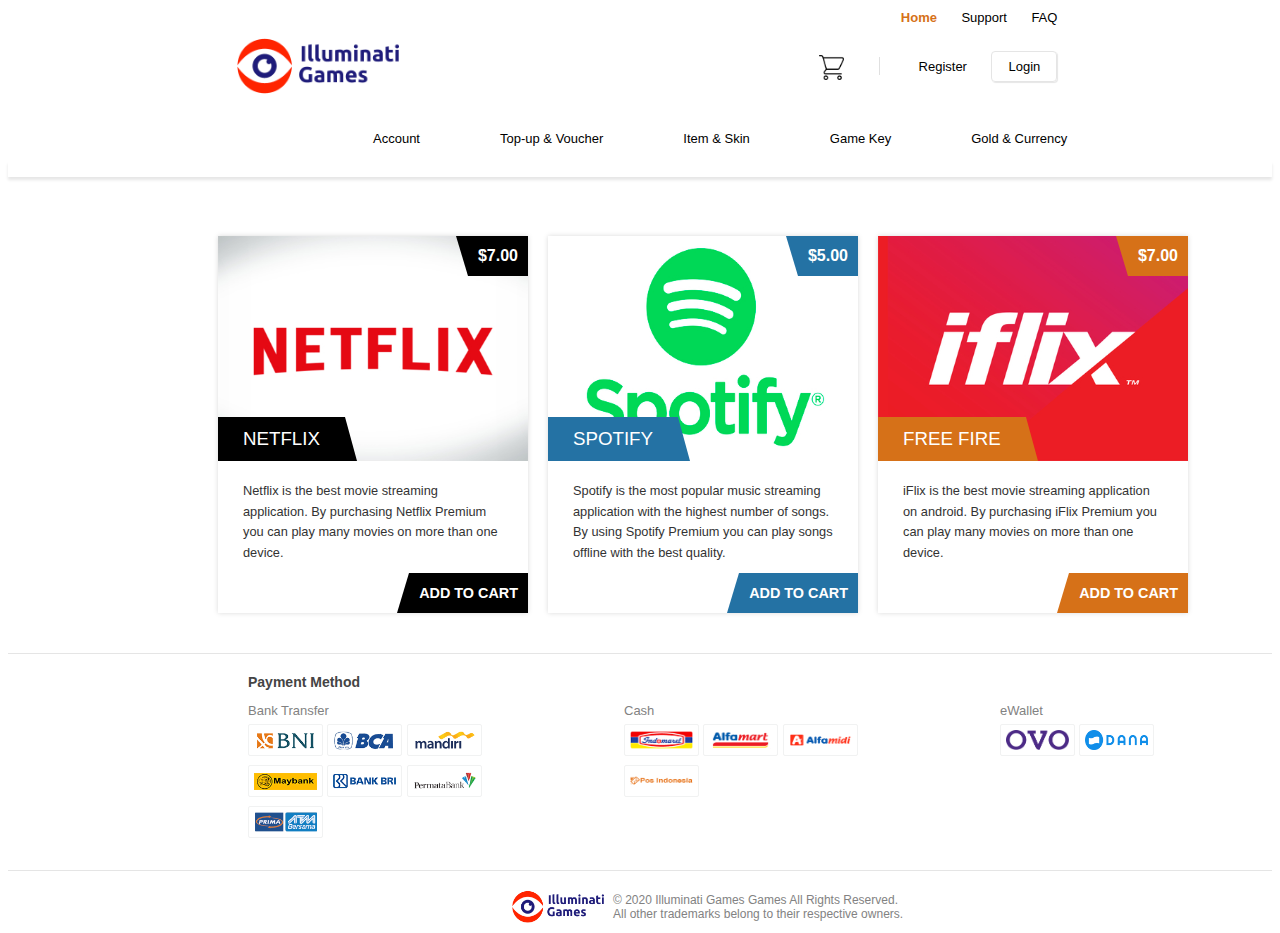
<file: topup-voucher.html>
<!DOCTYPE html>
<html lang="en">
<head>
	<meta charset="UTF-8">
	<title>Illuminati Games</title>
	<script>document.write('<script src="http://' + (location.host || 'localhost').split(':')[0] + ':35729/livereload.js?snipver=1"></' + 'script>')</script>
	<link rel="shortcut icon" href="img/icon.png" />
	<link rel="stylesheet" type="text/css" href="css/style.css">
	<link rel="stylesheet" type="text/css" href="css/shop-cart.css">
	<link rel="stylesheet" type="text/css" href="css/responsive.css">
</head>
<body>
	<div class="container">
		<!-- HEADER -->
		<div class="header">
			<div class="header-top">
				<a class="home" href="index.html">Home</a>
				<a href="support.html">Support</a>
				<a href="faq.html">FAQ</a>
			</div>
			<div class="header-left">
				<a href="index.html"><img src="img/illuminati-games.png" alt="illuminati-games"></a>
			</div>
			<div class="header-right">
				<a href="login.html"><img src="img/icon-cart.png" alt="Cart"></a> 
				<p class="vertical-line"></p>
				<a href="register.html" class="register">Register</a>
				<a href="login.html" class="login">Login</a>
			</div>
		</div>

		<!-- NAVBAR -->
		<div class="navbar">
			<div class="menu-1">
				<a href="account.html">Account</a>
			</div>
			<div class="menu-2">
				<a href="topup-voucher.html">Top-up & Voucher</a>
			</div>
			<div class="menu-3">
				<a href="item-skin.html">Item & Skin</a>
			</div>
			<div class="menu-4">
				<a href="game-key.html">Game Key</a>
			</div>
			<div class="menu-5">
				<a href="gold-currency.html">Gold & Currency</a>
			</div>
		</div>

		<!-- BOTTOM BORDER --> 
		<div id="border-limit">
			<p></p>
		</div>

		<!-- ACCOUNT CART -->
		<div class="list-cart">
			<figure class="list">
			  <img src="img/topup-voucher/netflix.jpg" alt="netflix"/>
			  <div class="price">$7.00</div>
			  <figcaption>
			    <h3>Netflix</h3>
			    <p>
			      Netflix is ​​the best movie streaming application. By purchasing Netflix Premium you can play many movies on more than one device.
			    </p><a href="#">Add to Cart</a>
			  </figcaption>
			</figure>
			<figure class="list blue">
			  <img src="img/topup-voucher/spotify.jpg" alt="spotify"/>
			  <div class="price">$5.00</div>
			  <figcaption>
			    <h3>Spotify</h3>
			    <p>
			      Spotify is the most popular music streaming application with the highest number of songs. By using Spotify Premium you can play songs offline with the best quality.
			    </p><a href="#">Add to Cart</a>
			  </figcaption>
			</figure>
			<figure class="list orange">
			  <img src="img/topup-voucher/iflix.jpg" alt="iFlix"/>
			  <div class="price">$7.00</div>
			  <figcaption>
			    <h3>Free Fire</h3>
			    <p>
			      iFlix is ​​the best movie streaming application on android. By purchasing iFlix Premium you can play many movies on more than one device.
			    </p><a href="#">Add to Cart</a>
			  </figcaption>
			</figure>
		</div>

		<!-- FOOTER -->
		<div class="footer">
			<div class="payment">
				<p class="title">Payment Method</p>
				<div class="bank">
					<p>Bank Transfer</p>
					<img src="img/bank/bni.png" alt="bni">
					<img src="img/bank/bca.png" alt="bca">
					<img src="img/bank/mandiri.png" alt="mandiri">
					<img src="img/bank/maybank.png" alt="maybank">
					<img src="img/bank/bri.png" alt="maybank">
					<img src="img/bank/permatabank.png" alt="permatabank">
					<img src="img/bank/atm-bersama.png" alt="atm-bersama">
				</div>
				<div class="cash">
					<p>Cash</p>
					<img src="img/cash/logo-indomaret.png" alt="indomaret">
					<img src="img/cash/alfamart.png" alt="alfamart">
					<img src="img/cash/logo-alfamidi.png" alt="alfamidi">
					<img src="img/cash/logo-posindo.png" alt="pos-indo">
				</div>
				<div class="e-wallet">
					<p>eWallet</p>
					<img src="img/wallet/ovo.png" alt="ovo">
					<img src="img/wallet/dana.png" alt="dana">
				</div>
			</div>
			<!-- BRIEF US -->
			<div class="brief-us">
				<div class="logo">
					<a href="index.html"><img src="img/illuminati-footer.png" alt="illuminati-games"></a>
					<p class="about">&copy; 2020 Illuminati Games Games All Rights Reserved.<br>
					All other trademarks belong to their respective owners.</p>
				</div>
			</div>
		</div>
	</div>
	<script src="js/banner-slide-index.js"></script>
</body>
</html>
</file>
<file: css/style.css>
a{
	text-decoration: none;
	color: black;
}
/*HEADER*/
.container{
	font-family: arial, sans-serif;
	height: auto;
	color: #444;
}
.container .header{
	margin: 5px;
	margin-left: 15%;
	margin-right: 15%;
}
.container .header .header-top{
	margin: 5px;
	text-align: right;
}
.container .header .header-top a{
	padding-right: 20px;
	font-size: small;
}
.container .header .header-left{
	margin: 5px;
	float: left;
}
.container .header .header-left img{
	margin-left: auto;
	margin-right: auto;
	display: block;
	width: 180px;
	height: auto;
	margin-top: -60px; 
	margin-left: 25px;
}
.container .header .header-right{
	margin: 5px;
	float: right;
	padding-top: 15px; 
}
.container .header .header-right img{
	width: 25px;
	height: auto;
	padding-right: 50px;
	vertical-align: middle;
}
.container .header .header-right .vertical-line{
	border-right: 1px solid #e0e0e0;
	position: absolute;
	padding-right: 60px;
	padding-top: 18px;
	margin-top: -25px;
}
.container .header .header-right a{
	padding-right: 20px;
	font-size: small;
}
.container .header .header-right .login{
	display: inline-block;
	border: 1px solid #e5e5e5;
	border-radius: 4px;
	padding: 7px;
	width: 50px;
	text-align: center;
	box-shadow: 1px 1px 1px rgba(0, 0, 0, 0.1);
	margin-right: 20px; 
}
.container .navbar{
	float: left;
	height: auto;
	font-size: small;
	padding-left: 300px; 
	margin-top: -30px;
}
.container .navbar .menu-1, .menu-2, .menu-3, .menu-4, .menu-5{
	float: left;
	padding-left: 50px;
}
.container .navbar .menu-1 > a, .menu-2 > a, .menu-3 > a, .menu-4 > a, .menu-5 > a{
	padding: 10px 15px;	
}
.container .navbar .menu-1 > a:hover, .menu-2 > a:hover, .menu-3 > a:hover, .menu-4 > a:hover, 
.menu-5 > a:hover{
	background-color: #e0e0e0;
	border-radius: 30px;
}
.container .header .home{
	color: #d67118;
	font-weight: bold;
}
#border-limit{
	float: left;
	width: 100%;
	box-shadow: 0px 3px 3px rgba(0, 0, 0, 0.1);
}
/*REASON BORDER*/
.reason-border{
	float: left;
	margin-top: 20px;
	width: 100%;
	text-align: center;
}
.reason-border p{
	font-family: 'Montserrat', sans-serif;
	font-size: 18px;
	font-weight: 500;
	color: #0a7aa6;
	letter-spacing: 0.25px;
}
/*FLEX BORDER*/
.flex-border{
	float: left;
	margin-left: 230px;
}
.flex-border .border1, .border2, .border3{
	float: left;
	padding: 5px;
}
.flex-border .border1 img, .border2 img, .border3 img{
	margin-left: auto;
	margin-right: auto;
	display: block;
	width: 295px;
	height: 100px;
}
/*CATEGORY*/
.container .category{
	float: left;
	margin-left: 240px;
}
.container .category .list > div{
	float: left;
}
.container .category .list p{
	box-shadow: 0px 2px 4px rgba(0, 0, 0, 0.1);
	font-weight: 600;
	font-size: small;
	text-align: center;
	padding-left: 15px;
	width: 120px;
	margin-left: 12px;
	height: 20px;
}
.container .category .list img{
	margin-left: auto;
	margin-right: auto;
	display: block;
	width: 140px;
	height: 70px;
	border-radius: 5px;
	margin-left: 10px;
}
/*TRUST*/
.container .trust{
	float: left;
	margin-left: 180px;
	margin-top: 50px;
}
.container .trust .list1, .list2, .list3, .list4{
	width: 20%;
	float: left;
	margin-left: 50px;
}
.container .trust .list1 img, .list2 img, .list3 img, .list4 img{
	margin-left: auto;
	margin-right: auto;
	display: block;
	height: 80px; 
	width: 80px;
}
.container .trust .list1 .title, .list2 .title, .list3 .title, .list4 .title{
	font-weight: bold;
	font-size: 14px;
	text-align: center;
}
.container .trust .list1 .desc, .list2 .desc, .list3 .desc, .list4 .desc{
	font-size: 12px;
	text-align: center;
	width: 200px;
}
/*BRIEF INFO*/
.container .brief-info{
	float: left;
	margin-left: 230px;
	margin-top: 30px;
}
.container .brief-info .title{
	font-weight: bold;
	font-size: 14px;
}
.container .brief-info .desc{
	font-size: 12px;
	width: 85%;
	text-align: justify;
	margin-top: -7px;
}
/*FOOTER*/
.container .footer{
	border-top: 1px solid #e5e5e5;
	float: left;
	width: 100%;
	margin-top: 30px;
}
/*PAYMENT*/
.container .footer .payment{
	margin-left: 240px;
	margin-top: 20px;
}
.container .footer .payment .title{
	font-weight: bold;
	font-size: 14px;
}
.container .footer .payment .bank, .cash, .e-wallet{
	width: 25%;
	float: left;
}
.container .footer .payment .cash, .e-wallet{
	margin-left: 120px;
}
.container .footer .payment .bank p, .cash p, .e-wallet p{
	margin: auto;
	text-align: left;
	font-size: 13px;
	line-height: 1.1em;
	color: #828282;
}
.container .footer .payment .bank img, .cash img, .e-wallet img{
	height: 20px;
	width: 63px;
	padding: 5px;
	border: 1px solid #f1f2f2;
	border-radius: 2px;
	margin-top: 5px; 
}
/*BRIEF US*/
.container .footer .brief-us{
	border-top: 1px solid #e5e5e5;
	margin-top: 180px;
	padding: 10px 0;
}
.container .footer .brief-us img{
	height: 40px;
	width: 100px;
	float: left;
	margin-left: 500px;
	margin-top: 5px;
}
.container .footer .brief-us .about{
	font-size: 12px;
	color: #828282;
	float: left;
	padding-left: 5px;
}
</file>
<file: css/responsive.css>
/*RESPONSIVE WEB*/
@media only screen and (min-width: 1920px){
	.container .navbar{
		float: left;
		padding-top: 120px;
		margin-left: -300px;
	}
	/*FLEX BORDER*/
	.reason-border p{
		font-size: 22px;
		font-weight: 700;
	}
	.flex-border{
		margin-left: 295px;
	}
	.flex-border .border1 img{
		width: 430px;
		height: 150px;
	}
	.flex-border .border2 img{
		width: 430px;
		height: 150px;
	}
	.flex-border .border3 img{
		width: 430px;
		height: 150px;
	}
	/*CATEGORY*/
	.container .category{
		margin-left: 300px;
	}
	.container .category .list img{
		width: 208px;
		height: 110px;
		border-radius: 5px;
		margin-left: 10px;
	}
	.container .category .list p{
		font-size: medium;
		margin-left: 10px;
		width: 190px;
		height: 25px;
	}
	/*TRUST*/
	.container .trust{
		margin-left: 250px;
		margin-top: 80px;
	}
	.container .trust .list1 img, .list2 img, .list3 img, .list4 img{
		height: 100px; 
		width: 100px;
	}
	.container .trust .list1 .title, .list2 .title, .list3 .title, .list4 .title{
		font-size: 16px;
	}
	.container .trust .list1 .desc, .list2 .desc, .list3 .desc, .list4 .desc{
		font-size: 14px;
		width: 300px;
	}
	/*BRIEF INFO*/
	.container .brief-info{
		margin-left: 310px;
	}
	/*PAYMENT*/
	.container .footer .payment{
		margin-left: 310px;
	}
	.container .footer .payment .cash, .e-wallet{
		margin-left: 190px;
	}
	/*BRIEF US*/
	.container .footer .brief-us img{
		margin-left: 700px;
	}
}
</file>
<file: css/banner-slide-index.css>
.slideshow{
  margin-left: 230px;
}
.slideshow img{
  margin-top: 30px;
}
.slideshow .slide-left img{
  float: left;
  width: 440px;
  height: 128px;
  margin-left: 10px;
  border-radius: 5px;
}
.slideshow .slide-right img{
  float: left;
  width: 440px;
  height: 128px; 
  margin-left: 10px;
  border-radius: 5px;
}
/*RESPONSIVE WEB*/
@media only screen and (min-width: 1920px){
  .slideshow{
    margin-left: 300px;
    max-width: 1920px;
  }
  .slideshow .slide-left img {
    width: 40%;
    height: 150px;
  }
  .slideshow .slide-right img {
    width: 40%;
    height: 150px;
  }
}
</file>
<file: css/shop-cart.css>
.list-cart{
  margin-top: 200px;
  margin-left: 200px;
}

label{
  font-weight: bold;
  font-size: 16px;
}

figure.list {
  font-family: Arial, sans-serif;
  position: relative;
  overflow: hidden;
  margin: 10px;
  min-width: 220px;
  max-width: 310px;
  width: 100%;
  background: #000000;
  color: #333;
  text-align: left;
  box-shadow: 0 0 5px rgba(0, 0, 0, 0.15);
  float: left;
}
figure.list * {
  -webkit-box-sizing: border-box;
  box-sizing: border-box;
  -webkit-transition: all 0.35s cubic-bezier(0.25, 0.5, 0.5, 0.9);
  transition: all 0.35s cubic-bezier(0.25, 0.5, 0.5, 0.9);
}
figure.list img {
  max-width: 100%;
  vertical-align: top;
}
figure.list figcaption {
  position: relative;
  background-color: #ffffff;
  padding: 20px 25px 50px;
}
figure.list h3 {
  position: absolute;
  bottom: 100%;
  text-transform: uppercase;
  padding: 0px 25px;
  line-height: 44px;
  margin: 0;
  left: 0;
  font-weight: 400;
  background-color: #000000;
  color: #ffffff;
}
figure.list h3 span {
  font-weight: 800;
}
figure.list h3:before {
  position: absolute;
  left: 100%;
  border-style: solid;
  border-width: 44px 0 0 12px;
  border-color: transparent transparent transparent #000000;
  content: '';
  top: 0;
}
figure.list p {
  font-size: 0.8em;
  font-weight: 500;
  text-align: left;
  margin: 0;
  line-height: 1.6em;
}
figure.list .price {
  position: absolute;
  top: 0;
  right: 0;
  color: #ffffff;
  background-color: #000000;
  padding: 0 10px;
  line-height: 40px;
  font-weight: 800;
}
figure.list .price:before {
  position: absolute;
  right: 100%;
  border-style: solid;
  border-width: 0 12px 40px 0;
  border-color: transparent #000000 transparent;
  content: '';
  top: 0;
}
figure.list a {
  text-decoration: none;
  position: absolute;
  bottom: 0;
  right: 0;
  background-color: #000000;
  line-height: 40px;
  padding: 0 10px;
  color: #ffffff;
  font-weight: 800;
  font-size: 0.9em;
  text-transform: uppercase;
}
figure.list a:before {
  position: absolute;
  right: 100%;
  border-style: solid;
  border-width: 0 0 40px 12px;
  border-color: transparent transparent #000000;
  content: '';
  top: 0;
}
figure.list.blue {
  background-color: #2472a4;
}
figure.list.blue h3,
figure.list.blue a,
figure.list.blue .price {
  background-color: #2472a4;
}
figure.list.blue .price:before {
  border-color: transparent #2472a4 transparent;
}
figure.list.blue h3:before {
  border-color: transparent transparent transparent #2472a4;
}
figure.list.blue a:before {
  border-color: transparent transparent #2472a4;
}
figure.list.red {
  background-color: #ab3326;
}
figure.list.red h3,
figure.list.red a,
figure.list.red .price {
  background-color: #ab3326;
}
figure.list.red .price:before {
  border-color: transparent #ab3326 transparent;
}
figure.list.red h3:before {
  border-color: transparent transparent transparent #ab3326;
}
figure.list.red a:before {
  border-color: transparent transparent #ab3326;
}
figure.list.orange {
  background-color: #d67118;
}
figure.list.orange h3,
figure.list.orange a,
figure.list.orange .price {
  background-color: #d67118;
}
figure.list.orange .price:before {
  border-color: transparent #d67118 transparent;
}
figure.list.orange h3:before {
  border-color: transparent transparent transparent #d67118;
}
figure.list.orange a:before {
  border-color: transparent transparent #d67118;
}
figure.list:hover img,
figure.list.hover img {
  -webkit-transform: scale(1.1);
  transform: scale(1.1);
}

/*RESPONSIVE WEB*/
@media only screen and (min-width: 1920px){
  .list-cart{
    margin-left: 450px;
  }
}
</file>
<file: css/faq.css>
.container .header .logo{
  width: 120px;
  height: auto;
  margin-left: 250px;
  margin-top: -30px;
}
.container .border-header{
  border-bottom: solid 1px #e5e5e5;
  margin-top: -30px;
  margin-bottom: 30px;
}

/*FAQ*/
/* Main styles */
body {
  color: #333;
  background-color: #fff;
  line-height: 1.75;
  font-family: Arial, sans-serif;
  font-size: 16px;
}

h1 {
  font-weight: 400;
  color: #336633;
  text-align: center;
}

/*TITLE*/
.faq-title {
  border-bottom: 2px dashed #e5e5e5;
  /*padding-bottom: 10px;*/
  color: #444;
  margin-top: -20px;
  text-align: center;
  margin-bottom: 20px;
  font-size: 17px;
}
.faq-title p{
  margin-top: -20px;
}
/* list Styles*/
.list-wrapper {
  box-shadow: 0px 0px 5px -4px #000;
  border: 1px solid #fff;
  margin-left: 350px;
  margin-bottom: 0.75em;
  width: 50%;
}

button.list {
  text-align: left;
  transition: 0.8s;
  cursor: pointer;
  outline: none;
  padding: 0.5em 1.25em;
  background-color: #eee;
  border: none;
  width: 100%;
  font-size: 1.25em;
  color: #444;
}

button.active,
button.list:hover { 
  color: #777;
  background-color: #e1e1e1;
}

button.list:after {
  content: "\002B";
  float: right;
}

button.active.list:after {
  content: "\2212";
}

.details {
  padding: 0 1.5em;
  color: #777;
  max-height: 0;
  /*background-color: #ededed;*/
  transition: max-height 0.2s ease-out;
  overflow: hidden;
}

/*BRIEF US*/
.container .footer .brief-us{
  border-top: 1px solid #e5e5e5;
  margin-top: 180px;
}
.container .footer .brief-us img{
  height: 40px;
  width: 100px;
  float: left;
  margin-left: 500px;
  margin-top: 10px;
}
.container .footer .brief-us .about{
  font-size: 12px;
  color: #828282;
  float: left;
  padding-left: 5px;
}
/*RESPONSIVE*/
@media only screen and (min-width: 1920px){
  .container .header .logo{
    margin-left: 400px;
  }
  .container .list-wrapper{
    margin-left: 450px;
  }
  .container .title-desc{
    margin-left: 600px;
    margin-top: 150px;
  }
  .container .footer .brief-us img{
    margin-left: 700px;
  }
  .container .footer .brief-us{
    margin-top: 490px;
  }
}
</file>
<file: css/login.css>
*:focus {
  outline: none;
}

body {
  font-size: 16px;
  color: #222;
  font-family: arial, sans-serif;
  font-weight: 300;
}

p{
	color: #444;
}
.container .header{
	float: left;
	width: 100%;
}
.container .header .logo{
	width: 120px;
	height: auto;
	margin-left: 250px;
	margin-top: -30px;
}
.container .border-header{
	border-bottom: solid 1px #e5e5e5;
	padding-top: 70px;
}
.container .title-desc{
	margin-left: 370px;
	margin-top: 35px;
	font-size: 14px;
}
/*LOGIN FORM*/
#login-form {
  position: relative;
  margin-left: 370px;
  margin-top: 20px;
  width: 600px;
  height: 330px;
  background: #FFF;
  border-radius: 2px;
  box-shadow: 0 2px 4px rgba(0, 0, 0, 0.4);
}

.left {
  position: absolute;
  top: 0;
  left: 0;
  box-sizing: border-box;
  padding: 40px;
  width: 300px;
  height: 400px;
  margin-top: 35px;
}

h1 {
  margin: 0 0 20px 0;
  font-weight: 300;
  font-size: 28px;
}

input[type="text"],
input[type="password"] {
  display: block;
  box-sizing: border-box;
  margin-bottom: 20px;
  padding: 4px;
  width: 220px;
  height: 32px;
  border: none;
  border-bottom: 1px solid #AAA;
  font-family: 'Roboto', sans-serif;
  font-weight: 400;
  font-size: 15px;
  transition: 0.2s ease;
}

input[type="text"]:focus,
input[type="password"]:focus {
  border-bottom: 2px solid #16a085;
  color: #16a085;
  transition: 0.2s ease;
}

input[type="submit"] {
  margin-top: 28px;
  width: 120px;
  height: 32px;
  background: #16a085;
  border: none;
  border-radius: 2px;
  color: #FFF;
  font-family: 'Roboto', sans-serif;
  font-weight: 500;
  text-transform: uppercase;
  transition: 0.1s ease;
  cursor: pointer;
}

input[type="submit"]:hover,
input[type="submit"]:focus {
  opacity: 0.8;
  box-shadow: 0 2px 4px rgba(0, 0, 0, 0.4);
  transition: 0.1s ease;
}

input[type="submit"]:active {
  opacity: 1;
  box-shadow: 0 1px 2px rgba(0, 0, 0, 0.4);
  transition: 0.1s ease;
}

.or {
  position: absolute;
  top: 180px;
  left: 280px;
  width: 40px;
  height: 40px;
  background: #DDD;
  border-radius: 50%;
  box-shadow: 0 2px 4px rgba(0, 0, 0, 0.4);
  line-height: 40px;
  text-align: center;
}

.right {
  position: absolute;
  top: 0;
  right: 0;
  box-sizing: border-box;
  padding: 40px;
  width: 300px;
  height: 400px;
  background-size: cover;
  background-position: center;
  border-radius: 0 2px 2px 0;
}

.right .loginwith {
  display: block;
  margin-bottom: 40px;
  font-size: 28px;
  text-align: center;
}

button.social-signin {
  margin-bottom: 20px;
  width: 220px;
  height: 36px;
  border: none;
  border-radius: 2px;
  color: #FFF;
  font-family: 'Roboto', sans-serif;
  font-weight: 500;
  transition: 0.2s ease;
  cursor: pointer;
}

button.social-signin:hover,
button.social-signin:focus {
  box-shadow: 0 2px 4px rgba(0, 0, 0, 0.4);
  transition: 0.2s ease;
}

button.social-signin:active {
  box-shadow: 0 1px 2px rgba(0, 0, 0, 0.4);
  transition: 0.2s ease;
}

button.social-signin.facebook {
  background: #32508E;
}

button.social-signin.twitter {
  background: #55ACEE;
}

button.social-signin.google {
  background: #DD4B39;
}

/*BRIEF US*/
.container .footer .brief-us{
	border-top: 1px solid #e5e5e5;
	margin-top: 130px;
}
.container .footer .brief-us img{
	height: 40px;
	width: 100px;
	float: left;
	margin-left: 500px;
	margin-top: 5px;
}
.container .footer .brief-us .about{
	font-size: 12px;
	color: #828282;
	float: left;
	padding-left: 5px;
}
/*RESPONSIVE*/
@media only screen and (min-width: 1920px){
  .container .header .logo{
    margin-left: 400px;
  }
  .container .title-desc{
    margin-left: 600px;
    margin-top: 150px;
  }
  .container .footer .brief-us img{
    margin-left: 700px;
  }
  #login-form{
    margin-left: 600px;
  }
  .container .footer .brief-us{
    margin-top: 320px;
  }
}
</file>
<file: css/register.css>
*:focus {
  outline: none;
}

body {
  font-size: 16px;
  color: #222;
  font-family: arial, sans-serif;
  font-weight: 300;
}

p{
	color: #444;
}
.container .header{
	float: left;
	width: 100%;
}
.container .header .logo{
	width: 120px;
	height: auto;
	margin-left: 250px;
	margin-top: -30px;
}
.container .border-header{
	border-bottom: solid 1px #e5e5e5;
	padding-top: 70px;
}
.container .title-desc{
	margin-left: 370px;
	margin-top: 35px;
	font-size: 14px;
}
/*REGISTER FORM*/
#register-form {
  position: relative;
  margin-left: 370px;
  margin-top: 20px;
  width: 600px;
  height: 440px;
  background: #FFF;
  border-radius: 2px;
  box-shadow: 0 2px 4px rgba(0, 0, 0, 0.4);
}

.left {
  position: absolute;
  top: 0;
  left: 0;
  box-sizing: border-box;
  padding: 40px;
  width: 300px;
  height: 400px;
}

h1 {
  margin: 0 0 20px 0;
  font-weight: 300;
  font-size: 28px;
}

input[type="text"],
input[type="password"] {
  display: block;
  box-sizing: border-box;
  margin-bottom: 20px;
  padding: 4px;
  width: 220px;
  height: 32px;
  border: none;
  border-bottom: 1px solid #AAA;
  font-family: 'Roboto', sans-serif;
  font-weight: 400;
  font-size: 15px;
  transition: 0.2s ease;
}

input[type="text"]:focus,
input[type="password"]:focus {
  border-bottom: 2px solid #16a085;
  color: #16a085;
  transition: 0.2s ease;
}

input[type="submit"] {
  margin-top: 28px;
  width: 120px;
  height: 32px;
  background: #16a085;
  border: none;
  border-radius: 2px;
  color: #FFF;
  font-family: 'Roboto', sans-serif;
  font-weight: 500;
  text-transform: uppercase;
  transition: 0.1s ease;
  cursor: pointer;
}

input[type="submit"]:hover,
input[type="submit"]:focus {
  opacity: 0.8;
  box-shadow: 0 2px 4px rgba(0, 0, 0, 0.4);
  transition: 0.1s ease;
}

input[type="submit"]:active {
  opacity: 1;
  box-shadow: 0 1px 2px rgba(0, 0, 0, 0.4);
  transition: 0.1s ease;
}

.or {
  position: absolute;
  top: 180px;
  left: 280px;
  width: 40px;
  height: 40px;
  background: #DDD;
  border-radius: 50%;
  box-shadow: 0 2px 4px rgba(0, 0, 0, 0.4);
  line-height: 40px;
  text-align: center;
}

.right {
  position: absolute;
  top: 0;
  right: 0;
  box-sizing: border-box;
  padding: 40px;
  width: 300px;
  height: 400px;
  background-size: cover;
  background-position: center;
  border-radius: 0 2px 2px 0;
}

.right .registerwith {
  display: block;
  margin-bottom: 40px;
  font-size: 28px;
  text-align: center;
}

button.social-signin {
  margin-bottom: 20px;
  width: 220px;
  height: 36px;
  border: none;
  border-radius: 2px;
  color: #FFF;
  font-family: 'Roboto', sans-serif;
  font-weight: 500;
  transition: 0.2s ease;
  cursor: pointer;
}

button.social-signin:hover,
button.social-signin:focus {
  box-shadow: 0 2px 4px rgba(0, 0, 0, 0.4);
  transition: 0.2s ease;
}

button.social-signin:active {
  box-shadow: 0 1px 2px rgba(0, 0, 0, 0.4);
  transition: 0.2s ease;
}

button.social-signin.facebook {
  background: #32508E;
}

button.social-signin.twitter {
  background: #55ACEE;
}

button.social-signin.google {
  background: #DD4B39;
}

/*BRIEF US*/
.container .footer .brief-us{
	border-top: 1px solid #e5e5e5;
	margin-top: 20px;
}
.container .footer .brief-us img{
	height: 40px;
	width: 100px;
	float: left;
	margin-left: 500px;
	margin-top: 5px;
}
.container .footer .brief-us .about{
	font-size: 12px;
	color: #828282;
	float: left;
	padding-left: 5px;
}
/*RESPONSIVE*/
@media only screen and (min-width: 1920px){
	.container .header .logo{
		margin-left: 400px;
	}
	.container .title-desc{
		margin-left: 600px;
		margin-top: 150px;
	}
	.container .footer .brief-us img{
		margin-left: 700px;
	}
	#register-form{
		margin-left: 600px;
	}
	.container .footer .brief-us{
		margin-top: 210px;
	}
}
</file>
<file: css/support.css>
.container .header .logo{
  width: 120px;
  height: auto;
  margin-left: 250px;
  margin-top: -30px;
}
.container .border-header{
  border-bottom: solid 1px #e5e5e5;
  margin-top: -30px;
  margin-bottom: 30px;
}
/*SUPPORT*/
* {box-sizing: border-box;}

body{
	font-family: arial, sans-serif;
}

textarea{
	height: 200px;
}

h3{
	text-align: center;
}

input[type=text], select, textarea {
  width: 100%;
  padding: 12px;
  border: 1px solid #ccc;
  border-radius: 4px;
  box-sizing: border-box;
  margin-top: 6px;
  margin-bottom: 16px;
  resize: vertical;
}

input[type=submit] {
  background-color: #16a085;
  color: white;
  padding: 12px 20px;
  border: none;
  border-radius: 4px;
  cursor: pointer;
}

input[type=submit]:hover {
  background-color: #45a049;
}

.contact-us {
  border-radius: 5px;
  padding: 20px;
  width: 50%;
  margin-left: 350px;
}

/*BRIEF US*/
.container .footer .brief-us{
  border-top: 1px solid #e5e5e5;
  margin-top: 180px;
}
.container .footer .brief-us img{
  height: 40px;
  width: 100px;
  float: left;
  margin-left: 500px;
  margin-top: 5px;
}
.container .footer .brief-us .about{
  font-size: 12px;
  color: #828282;
  float: left;
  padding-left: 5px;
}
/*RESPONSIVE*/
@media only screen and (min-width: 1920px){
  .container .header .logo{
    margin-left: 400px;
  }
  .container .title-desc{
    margin-left: 600px;
    margin-top: 150px;
  }
  .container .footer .brief-us img{
    margin-left: 700px;
  }
  .container .footer .brief-us{
    margin-top: 200px;
  }
  .contact-us{
  	margin-left: 500px;
  }
}
</file>
